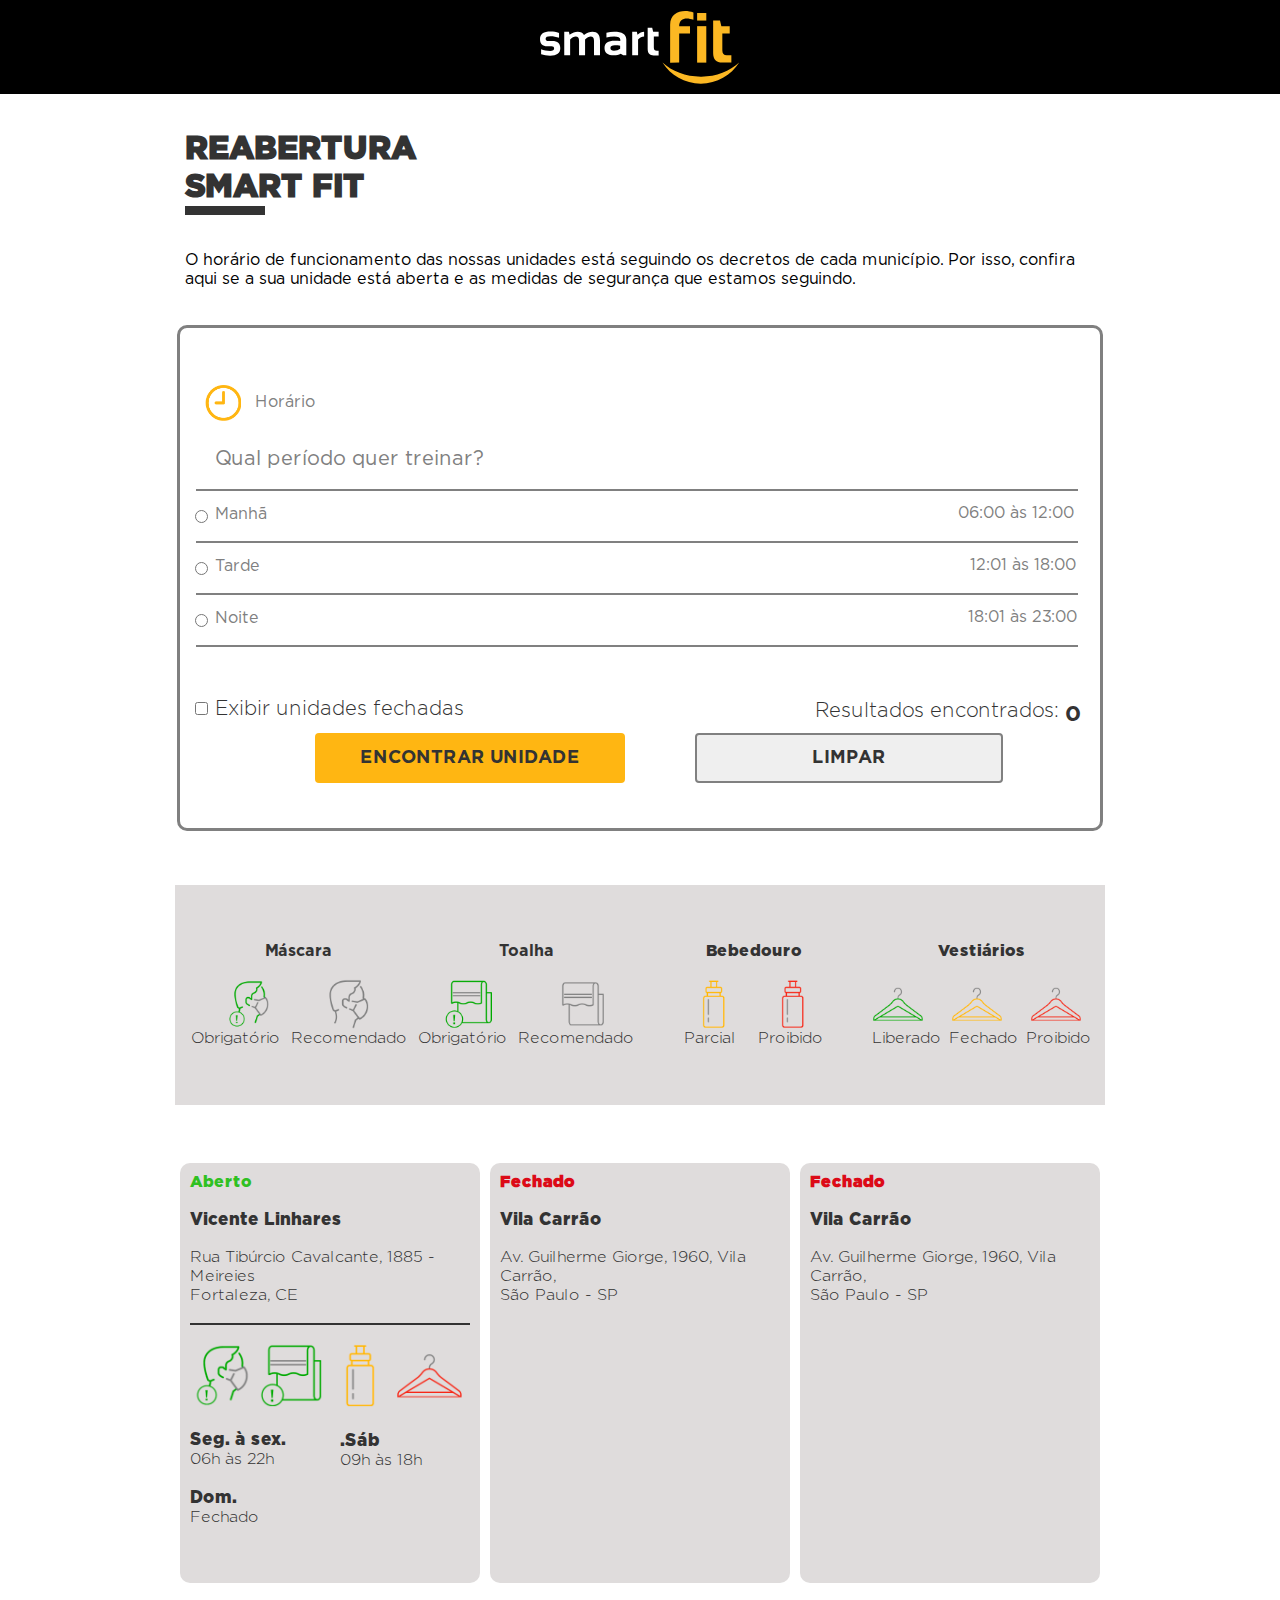
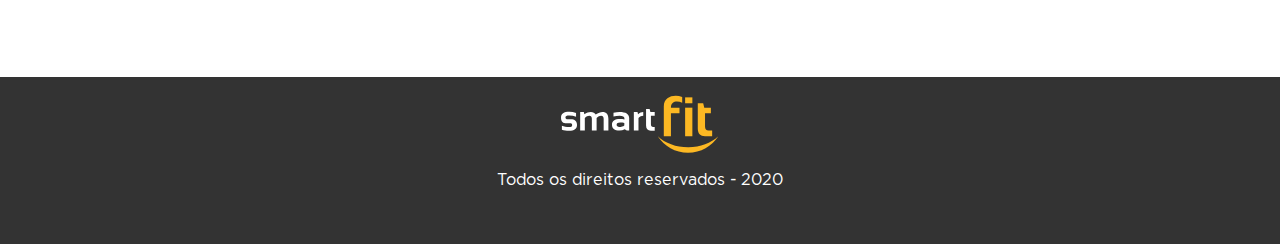
<file: index.html>
<!DOCTYPE html>
<html lang="br-pt">
    <head>
        <meta charset="UTF-8">
        <meta name="viewport" content="width=device-width, initial-scale=1.0">
        <link rel="stylesheet" href="./src/style.css">
        <title>Parcial do 4º Bimestre</title>
    </head>
    <body>
        <div class="centralizar">
            <img class="logo" src="./src/img/logo (1).svg" alt="logo" >
        </div>
        <br><br>
        <div class="body">
            <div class="tituloCentralizar">
                <div class="titulo">
                    <h1>REABERTURA<br>SMART FIT</h1>
                    <div class="barra-de-text"></div>
                </div>
            </div>
            <br><br>
            <div class="paragrafoCentralizar">
                <div class="fraseDeInicio">
                    <p>O horário de funcionamento das nossas unidades está seguindo os decretos de cada município. Por isso, confira aqui se a sua unidade está aberta e as medidas de segurança que estamos seguindo.</p>
                </div>
            </div>
            <br><br>
            <div class="quadradoCentralizar">
                <div class="quadradoFazerAsBordas">
                    <div class="posicionarNomeHorarioNoCantoSuperiorEsquerda">
                        <br><br><br>
                        <img class="relogio" src="./src/img/icon-hour.png" alt="relogio">
                        <p class="relogioNome">Horário</p>
                        <div class="perguntaCentralizar">
                            <p class="perguntaPeriodoQueQuerEntrar">Qual período quer treinar?</p>
                            <br>
                            <div class="linhas"></div>
                            <br>
                            <div class="manha">
                                <input type="radio" id="html" name="fav_hour" value="manha">
                                <p class="turnos"> Manhã</p>
                            </div>
                            <p class="horarioDaManha"> 06:00 às 12:00</p>
                            <br>
                            <div class="linhas"></div>
                            <br>
                            <div class="manha">
                                <input type="radio" id="html" name="fav_hour" value="tarde">
                                <p class="turnos"> Tarde</p>
                            </div>
                            <p class="horarioDaTarde"> 12:01 às 18:00</p>
                            <br>
                            <div class="linhas"></div>
                            <br>
                            <div class="manha">
                                <input type="radio" id="html" name="fav_hour" value="tarde">
                                <p class="turnos"> Noite</p>
                            </div>
                            <p class="horarioDaNoite"> 18:01 às 23:00</p>
                            <br>
                            <div class="linhas"></div>
                            <br><br><br>
                            <div class="checkbox">
                                <input type="checkbox" id="scales" name="scales">
                                <p class="fraseDoLadoDoCheckbox"> Exibir unidades fechadas</p>
                                <p class="fraseDoResultado"> Resultados encontrados:</p>
                                <p class="numeroZero"> 0</p>
                            </div>
                            <br><br><br>
                            <div class="botoes">
                                    <input id="encontrar" type="submit" value="ENCONTRAR UNIDADE"/>
                                    <input id="limpa" type="submit" value="LIMPAR"/>
                            </div>
                            </div>
                        </div>
                    </div>
                </div>
            </div>
            <br><br><br>
            <div class="quadradoCentralizar">
                <div class="quadradoDasObservacao">
                    <div class="informações">
                        <p class="mascara"> Máscara</p>
                        <br>
                        <div class="alinhaTudo">
                            <img class="caraVerde" id="caraVerde" src="./src/img/required-mask.png" alt="caraVerde">
                            <img class="caraCinza" src="./src/img/cara_cinza.png" alt="caraCinza">
                        </div>
                        <div class="alinhaTudo">
                            <p class="obrigatorio"> Obrigatório</p>
                            <p class="recomendado"> Recomendado</p>
                        </div>
                    </div>
                    <div class="informações">
                        <p class="toalha"> Toalha</p>
                        <br>
                        <div class="alinhaTudo">
                            <img class="toalhaVerde" src="./src/img/toalha_verde.png" alt="toalhaVerde">
                            <img class="toalhaCinza" src="./src/img/toalha_cinza.png" alt="toalhaCinza">
                        </div>
                        <div class="alinhaTudo">
                            <p class="obrigatorioT"> Obrigatório</p>
                            <p class="recomendadoT"> Recomendado</p>
                        </div>
                    </div>
                    <div class="informações">
                        <p class="bebedouro"> Bebedouro</p>
                        <br>
                        <div class="alinhaTudo">
                            <img class="garrafaVerde" src="./src/img/partial-fountain.png" alt="garrafaVerde">
                            <img class="garrafaVermelha" src="./src/img/forbidden-fountain.png" alt="garrafaVermelha">
                        </div>
                        <div class="alinhaTudo">
                            <p class="parcial"> Parcial</p>
                            <p class="proibido"> Proibido</p>
                        </div>
                    </div>
                    <div class="informações">
                        <p class="vestiario"> Vestiários</p>
                        <br>
                        <div class="alinhaTudo">
                            <img class="cabideVerde" src="./src/img/cabide_verde.png" alt="cabideVerde">
                            <img class="cabideAmarelo" src="./src/img/partial-lockerroom (1).png" alt="cabideAmarelo">
                            <img class="cabideVermelho" src="./src/img/forbidden-lockerroom.png" alt="cabideVermelho">
                        </div>
                        <div class="alinhaTudo">
                            <p class="liberado">Liberado</p>
                            <p class="fechado"> Fechado</p>
                            <p class="proibidoCabide"> Proibido</p>
                        </div>
                    </div>
                </div>
            </div>
            <br>
            <div class="organizaçãoDosRetangulos">
                <div class="retangulos">
                    <p class="abertoRetangulo"> Aberto</p>
                    <br>
                    <p class="vicenteLinhares"> Vicente Linhares</p>
                    <br>
                    <p class="ruaTibúrcio"> Rua Tibúrcio Cavalcante, 1885 -</p>
                    <p class="meireies"> Meireies</p>
                    <p class="fortaleza"> Fortaleza, CE</p>
                    <br>
                    <hr>
                    <br>
                    <img class="cabecaVerde" src="./src/img/required-mask.png" alt="caraVerde">
                    <img class="toalhaVerdeRetangulo" src="./src/img/toalha_verde.png" alt="toalhaVerde">
                    <img class="garrafaAmarelo" src="./src/img/partial-fountain.png" alt="garrafaAmarelo">
                    <img class="cabideVermelhoRetangulo" src="./src/img/forbidden-lockerroom.png" alt="cabideVermelho">
                    <br><br>
                    <p class="diasDaSemana"> Seg. à sex.</p>
                    <p class="horarioDeSegASex"> 06h às 22h</p>
                    <p class="sabado"> .Sáb</p>
                    <p class="horarioDeSab"> 09h às 18h</p>
                    <br>
                    <p class="domingo">Dom.</p>
                    <p class="FechadoRetanguloAberto"> Fechado</p>
                </div>
                <div class="retangulos">
                    <p class="fechadoRetangulo">Fechado</p>
                    <br>
                    <p class="vilaCarrao"> Vila Carrão</p>
                    <br>
                    <p class="avGuilherme"> Av. Guilherme Giorge, 1960, Vila Carrão,</p>
                    <p class="saoPaulo"> São Paulo - SP</p>
                </div>
                <div class="retangulos">
                    <p class="fechadoRetangulo">Fechado</p>
                    <br>
                    <p class="vilaCarrao"> Vila Carrão</p>
                    <br>
                    <p class="avGuilherme"> Av. Guilherme Giorge, 1960, Vila Carrão,</p>
                    <p class="saoPaulo"> São Paulo - SP</p>
                </div>
            </div>
            <br><br><br>
            <div class="footer">
                <br><br>
                <footer>
                    <img class ="footerlogo" src= "./src/img/logo (1).svg" alt="logo do footer">
                    <p class="fraseDoFooter">Todos os direitos reservados - 2020</p>
                    <br><br><br>
                </footer>
            </div>
        </div>
    </body>
</html>
</file>
<file: src/style.css>
*{
    padding: auto;
    margin: auto;
}
.centralizar {
    background-color: rgb(0, 0, 0);
    width: 100%;
    height: 100%;
}
.logo {
    display: block;
    width: 200px;
    margin-left: 850px;
    padding: 10px;
    margin: 0px auto;
}
@font-face {
    font-family: gotham-black;
    src: url("../src/fonts/gotham-black.woff2");
}
@font-face {
    font-family: gotham-book;
    src: url("../src/fonts/gotham-book.woff2");
}
@font-face {
    font-family: gotham-light;
    src: url("../src/fonts/gotham-light.woff2");
}
@font-face {
    font-family: gotham-bold;
    src: url("../src/fonts/gotham-bold.woff2");
}
.tituloCentralizar {
    display: block;
    justify-content: center;
    align-items: center;
    width: 910px;
}
.titulo {
    color: #333333;
    font-family: gotham-black;
}
.barra-de-text {
    display: block;
    background-color: #333333;
    width: 80px;
    height: 9px;
    margin-left: 0px;
}
.paragrafoCentralizar {
    display: block;
    display: flex;
    justify-content: center;
    align-items: center;
    width: 910px;
}
.fraseDeInicio {
    font-family: gotham-book;
    margin-left: 0px;
}
.quadradoCentralizar {
    display: block;
    display: flex;
    justify-content: center;
    align-items: center;
}
.quadradoFazerAsBordas {
    display: flex;
    border: 3px solid #808080;
    height: 500px;
    width: 910px;
    border-radius: 10px;
    margin-left: 10%;
    margin-right: 10%;
    padding-left: 10px;
}
.posicionarNomeHorarioNoCantoSuperiorEsquerda {
    display: flexbox;
    position: relative;
    top: -10px;
    left: -8px;
}
.relogio {
    width: 36px;
    margin-top: -400px;
    margin-left: 10px;
}
.relogioNome{
    margin-left: 60px;
    margin-top: -32px;
    font-family: gotham-book;
    color:  #808080;
}
.perguntaPeriodoQueQuerEntrar {
    margin-left: 20px;
    margin-top: 35px;
    font-family: gotham-book;
    color: #808080;
    font-size: 20px;
    font-family: gotham-book;    
}
.linhas {
    background-color: #808080;
    width: 882px;
    height: 2px;
    margin-left: auto;
}
.turnos {
    display: block;
    margin-left: 20px;
    color:  #808080;
    font-family: gotham-book;
    margin-top: -22px;
}
.horarioDaManha {
    margin-left: 763px;
    color:  #808080;
    font-family: gotham-book; 
    margin-top: -20px;
}
.horarioDaTarde {
    display: block;
    margin-left: 775px;
    color:  #808080;
    font-family: gotham-book; 
    margin-top: -20px;
}
.horarioDaNoite {
    display: block;
    margin-left: 773px;
    color:  #808080;
    font-family: gotham-book; 
    margin-top: -20px;
}
.fraseDoLadoDoCheckbox {
    margin-left: 20px;
    color: #333333;
    font-family: gotham-light;
    margin-top: -22px;
    font-size: 20px;
}
.fraseDoResultado {
    display: block;
    margin-left: 620px;
    color: #333333;
    font-family: gotham-light;
    margin-top: -22px;
    font-size: 20px;
}
.numeroZero {
    display: block;
    margin-left: 870px;
    color: #333333;
    font-family: gotham-bold;
    margin-top: -22px; 
    font-size: 22px;
}
#encontrar {
    display: block;
    display: flex;
    border: 0px white solid;
    border-radius: 4px;
    background-color: #FFB612;
    color: #333333;
    font-size: 18px;
    margin-left: 120px;
    padding-top: 14px;
    padding-bottom: 14px;
    padding-left: 45px;
    padding-right: 45px;
    font-family: gotham-bold;
    position: absolute;
}
#botoes {
    display: block;
    display: flex;
}
#limpa {
    display: block;
    display: flex;
    border: 2px white solid;
    border-color: #808080;
    border-radius: 4px;
    color: #333333;
    font-size: 18px;
    padding-top: 12px;
    padding-bottom: 12px;
    padding-left: 115px;
    padding-right: 115px;
    font-family: gotham-bold;
    margin-left: 500px;
    margin-top: -48px;
}
.quadradoFazerAsBordas {
    display: block;
    display: flex;
    border: 3px solid #808080;
    height: 500px;
    width: 910px;
    border-radius: 10px;
    margin-left: 10%;
    margin-right: 10%;
    padding-left: 10px;
}
.quadradoDasObservacao {
    display: block;
    display: flex;
    background-color: #dfdcdc;
    height: 200px;
    width: 910px;
    margin-left: 10%;
    margin-right: 10%;
    padding:  10px;
}
.informações {
    display: flexbox;
    justify-content: center;
    align-items: center;
    flex-wrap: wrap;
    width: 227.5px;
}
.mascara {
    text-align-last: center;
    color: #333333;
    font-family: gotham-bold;
    width: auto;
}
.alinhaTudo{
    display: flex;
}
.caraVerde {
    margin-right: 25px;
    width: 50px;
}
.caraCinza {
    margin-left: 25px;
    width: 50px;
}
.obrigatorio {
    color: #333333;
    font-family: gotham-light;
}
.recomendado {
    color: #333333;
    font-family: gotham-light;
}
.toalha {
    text-align-last: center;
    color: #333333;
    font-family: gotham-bold;
    width: auto;
}
.toalhaVerde {
    width: 50px;
}
.toalhaCinza {
    width: 50px;
}
.obrigatorioT {
    color: #333333;
    font-family: gotham-light;
}
.recomendadoT {
    color: #333333;
    font-family: gotham-light;
}
.bebedouro {
    text-align-last: center;
    color: #333333;
    font-family: gotham-black;;
    width: auto;
}
.garrafaVerde {
    width: 50px;
    margin-right: -20px;
}
.garrafaVermelha {
    width: 50px;
}
.parcial {
    color: #333333;
    font-family: gotham-light;
    margin-right: -22px;
}
.proibido {
    color: #333333;
    font-family: gotham-light;
}
.vestiario {
    text-align-last: center;
    color: #333333;
    font-family: gotham-black;;
    width: auto;
}
.cabideVerde {
    margin-left: 5px;
    width: 50px;
}
.cabideAmarelo {
    width: 50px;
}
.cabideVermelho {
    width: 50px;
}
.liberado {
    color: #333333;
    font-family: gotham-light;
}
.fechado {
    color: #333333;
    font-family: gotham-light;
}
.proibidoCabide {
    color: #333333;
    font-family: gotham-light;
}
.organizaçãoDosRetangulos {
    display: flex;
    width: 930px;
    height: 500px;
    justify-content: center;
    
}
.retangulos {
    border-radius: 10px;
    background-color: #dfdcdc;
    height: 400px;
    width: 280px;
    padding: 10px;
}
.abertoRetangulo {
    color: #2FC022;
    font-family: gotham-black;
} 
.vicenteLinhares {
    color: #333333;
    font-size: 17px;
    font-family: gotham-black;
}
.ruaTibúrcio {
    color: #333333;
    font-family: gotham-light;
}
.meireies {
    color: #333333;
    font-family: gotham-light;
}
.fortaleza {
    color: #333333;
    font-family: gotham-light;
}
hr {
   border: 1px solid #333333;
}
.cabecaVerde {
    width: 65px;
}
.toalhaVerdeRetangulo {
    width: 65px;
}
.garrafaAmarelo {
    width: 65px;
}
.cabideVermelhoRetangulo {
    width: 65px;
}
.diasDaSemana {
    color: #333333;
    font-size: 17px;
    font-family: gotham-black;
}
.horarioDeSegASex {
    color: #333333;
    font-size: 16px;
    font-family: gotham-light;
}
.sabado {
    color: #333333;
    font-size: 17px;
    font-family: gotham-black;
    margin-left: 150px;
    margin-top: -38px;
}
.horarioDeSab {
    color: #333333;
    font-size: 16px;
    font-family: gotham-light;
    margin-left: 150px;
}
.domingo {
    color: #333333;
    font-size: 17px;
    font-family: gotham-black;
}
.FechadoRetanguloAberto {
    color: #333333;
    font-size: 16px;
    font-family: gotham-light;
}
.fechadoRetangulo {
    color:  #dc0a17;
    font-family: gotham-black;
    font-weight: 900;
}
.vilaCarrao {
    color: #333333;
    font-size: 17px;
    font-family: gotham-black;
}
.avGuilherme {
    color: #333333;
    font-size: 16px;
    font-family: gotham-light;
}
.saoPaulo {
    color: #333333;
    font-size: 16px;
    font-family: gotham-light;
}
.footer {
    width: 100%;
    display: flex;
    background-color: #333333;
    justify-content: center;
}
.footerlogo {
    display: block;
    display: flex;
    width: 50%;
    padding: 8px;
    margin: 10px auto;
    display: flexbox;
}
.fraseDoFooter {
    display: block;
    display: flex;
    color: #ffffff;
    font-family: gotham-book;
    margin-left: 15px;
}
</file>
